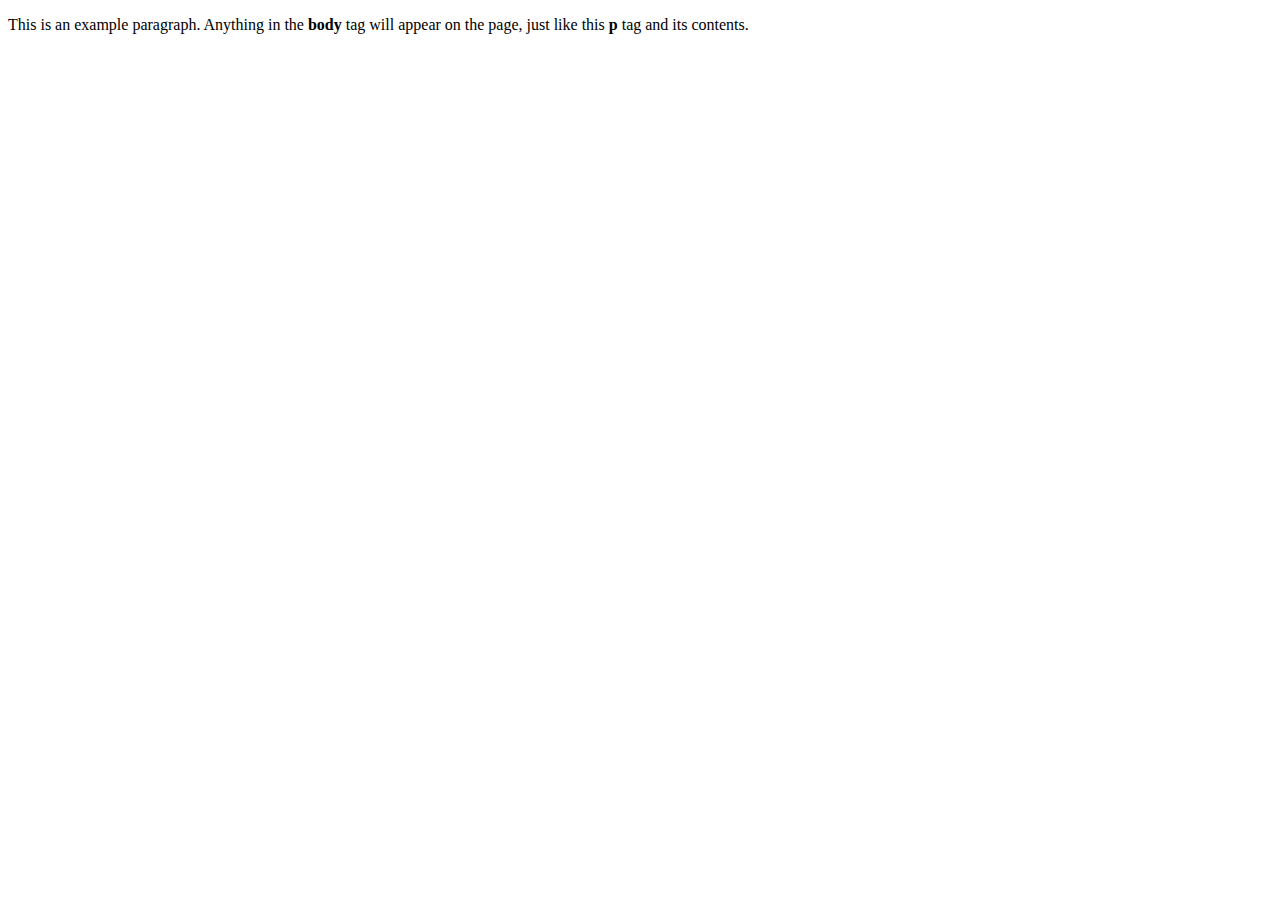
<file: index.html>
<!doctype html>
<html>
  <head>
    <title>This is the title of the webpage!</title>
  </head>
  <body>
    <p>This is an example paragraph. Anything in the <strong>body</strong> tag will appear on the page, just like this <strong>p</strong> tag and its contents.</p>
  </body>
</html>
</file>
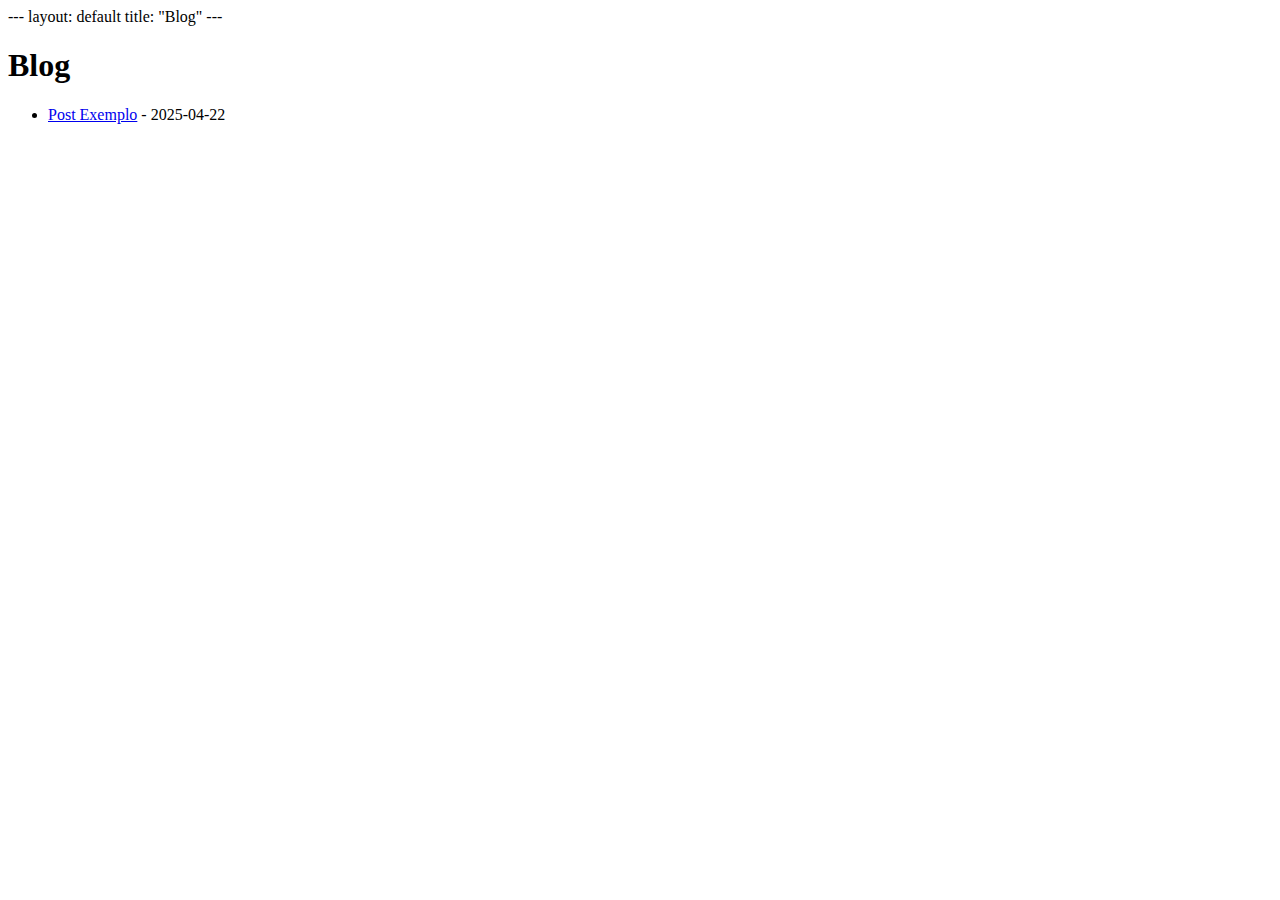
<file: blog/index.html>
---
layout: default
title: "Blog"
---

<!-- blog/index.html -->
<!doctype html>
<html lang="pt-BR">
    <head>
        <meta charset="UTF-8" />
        <title>Blog</title>
        <!-- Inclua aqui o script de rastreamento ativado -->
    </head>
    <body>
        <nav><!-- mesmo nav --></nav>
        <h1>Blog</h1>
        <ul>
            <li><a href="post1.html">Post Exemplo</a> - 2025-04-22</li>
            <!-- Liste os posts aqui -->
        </ul>
    </body>
</html>
</file>
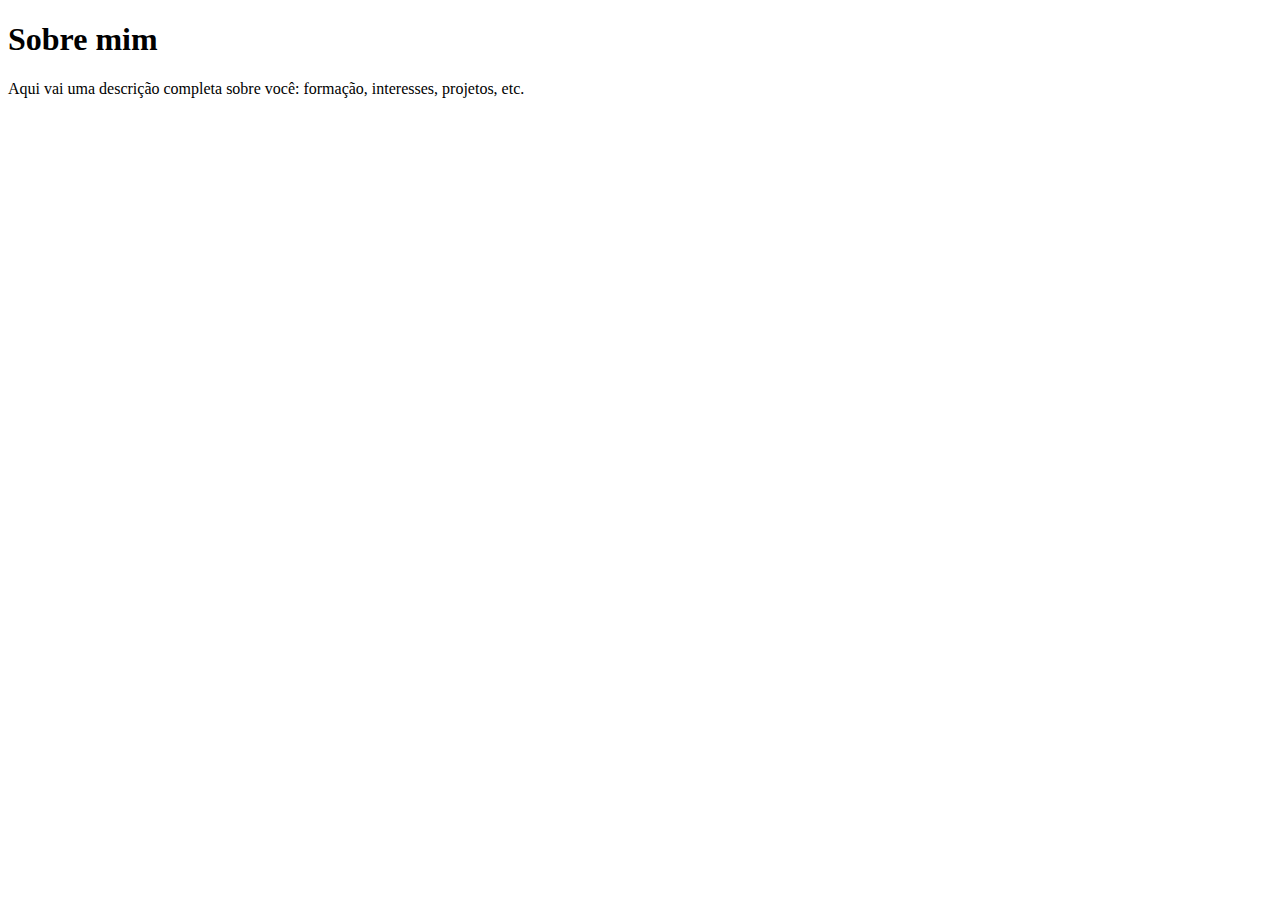
<file: about.html>
<!-- about.html -->
<!DOCTYPE html>
<html lang="pt-BR">
<head>
  <meta charset="UTF-8">
  <title>Sobre mim</title>
  <!-- Inclua aqui o script de rastreamento ativado -->
</head>
<body>
  <nav><!-- mesmo nav de index --></nav>
  <h1>Sobre mim</h1>
  <p>Aqui vai uma descrição completa sobre você: formação, interesses, projetos, etc.</p>
</body>
</html>
</file>
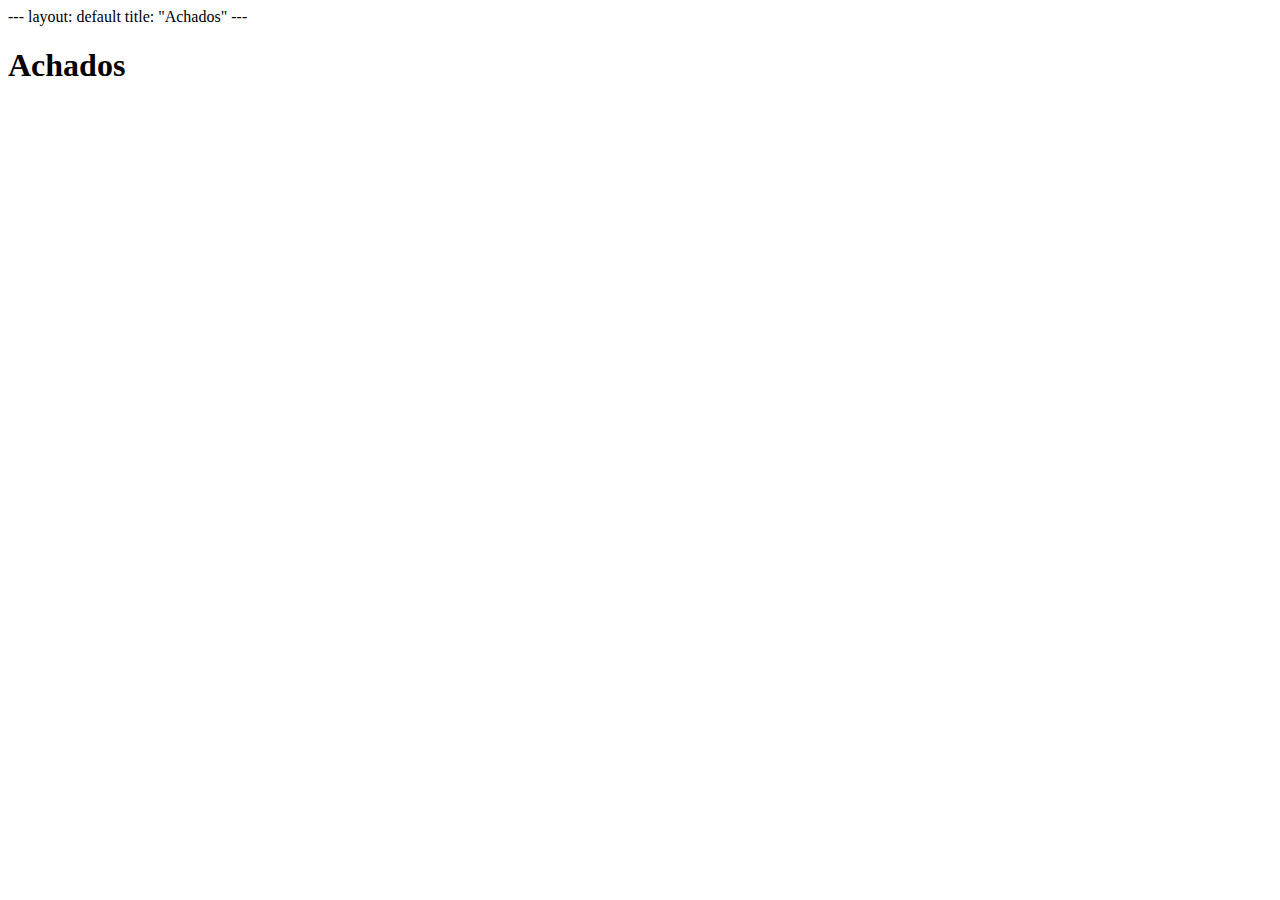
<file: achados.html>
---
layout: default
title: "Achados"
---

<!-- achados.html -->
<!doctype html>
<html lang="pt-BR">
    <head>
        <meta charset="UTF-8" />
        <title>Achados</title>
        <!-- Inclua aqui o script de rastreamento ativado -->
    </head>
    <body>
        <nav><!-- mesmo nav --></nav>
        <h1>Achados</h1>
        <!-- Insira imagens ou links para conteúdos interessantes -->
    </body>
</html>
</file>
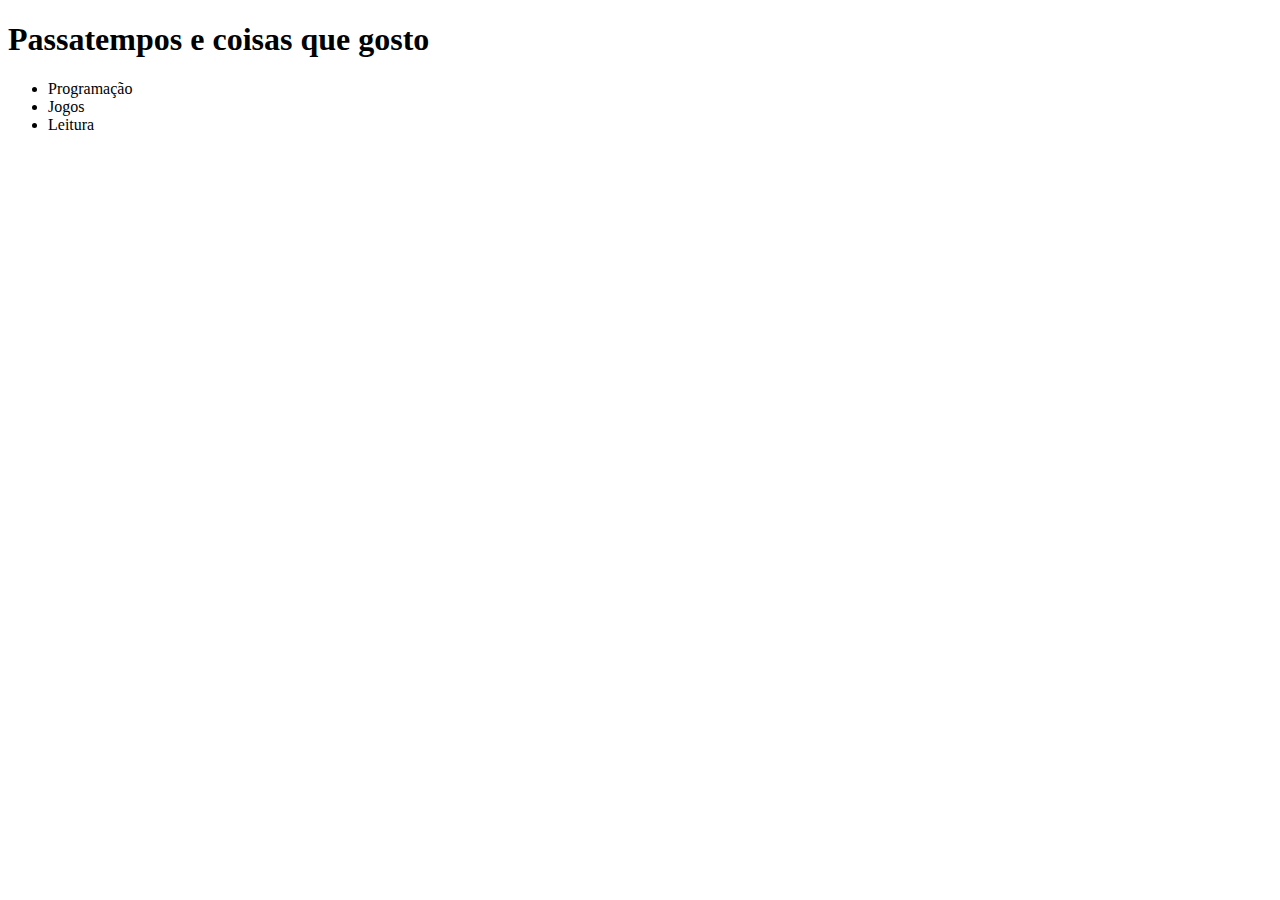
<file: hobbies.html>
<!-- hobbies.html -->
<!DOCTYPE html>
<html lang="pt-BR">
<head>
  <meta charset="UTF-8">
  <title>Passatempos</title>
  <!-- Inclua aqui o script de rastreamento ativado -->
</head>
<body>
  <nav><!-- mesmo nav --></nav>
  <h1>Passatempos e coisas que gosto</h1>
  <ul>
    <li>Programação</li>
    <li>Jogos</li>
    <li>Leitura</li>
    <!-- Adicione mais itens -->
  </ul>
</body>
</html>
</file>
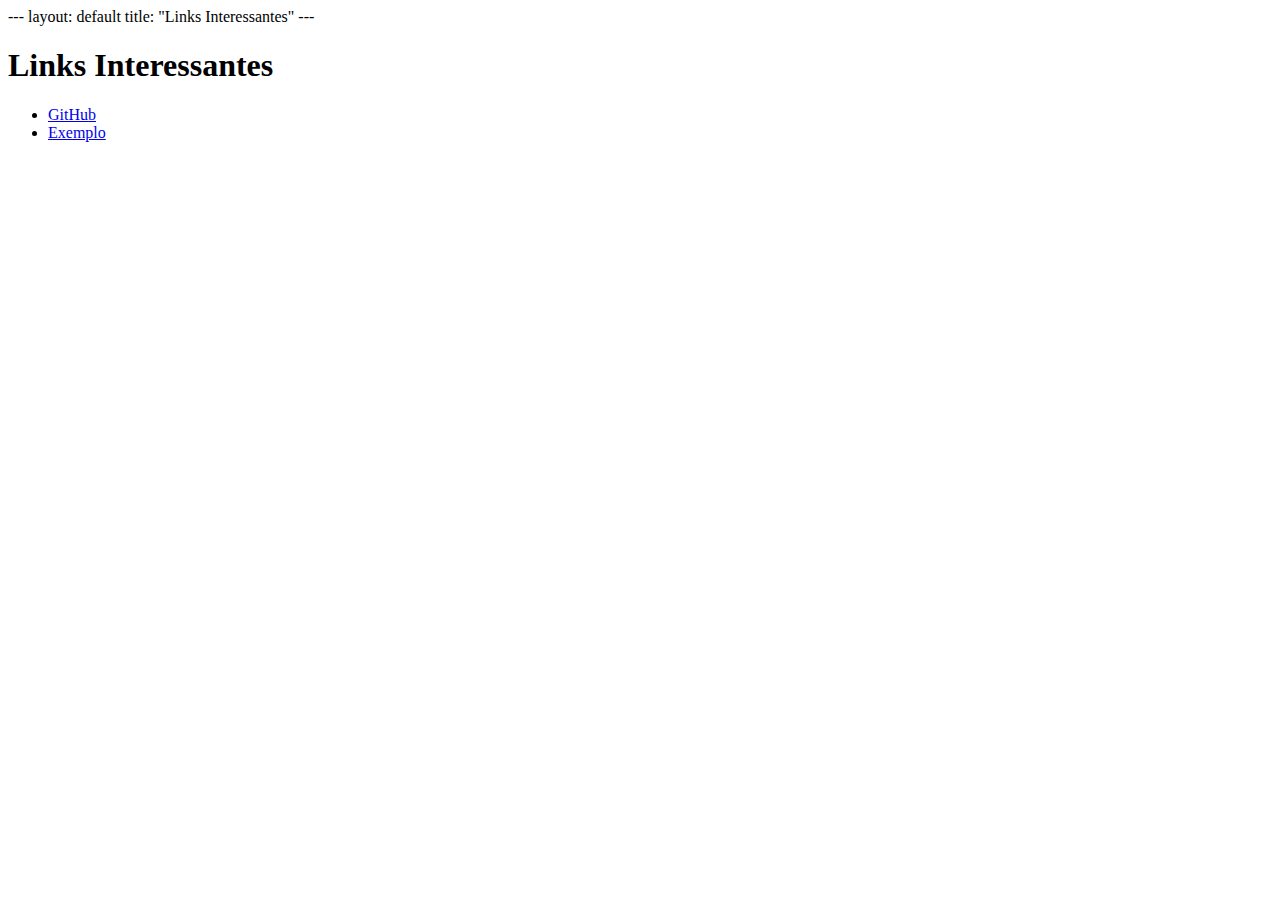
<file: links.html>
---
layout: default
title: "Links Interessantes"
---

<!-- links.html -->
<!doctype html>
<html lang="pt-BR">
    <head>
        <meta charset="UTF-8" />
        <title>Links Interessantes</title>
        <!-- Inclua aqui o script de rastreamento ativado -->
    </head>
    <body>
        <nav><!-- mesmo nav --></nav>
        <h1>Links Interessantes</h1>
        <ul>
            <li><a href="https://github.com">GitHub</a></li>
            <li><a href="https://www.example.com">Exemplo</a></li>
            <!-- Adicione seus links favoritos -->
        </ul>
    </body>
</html>
</file>
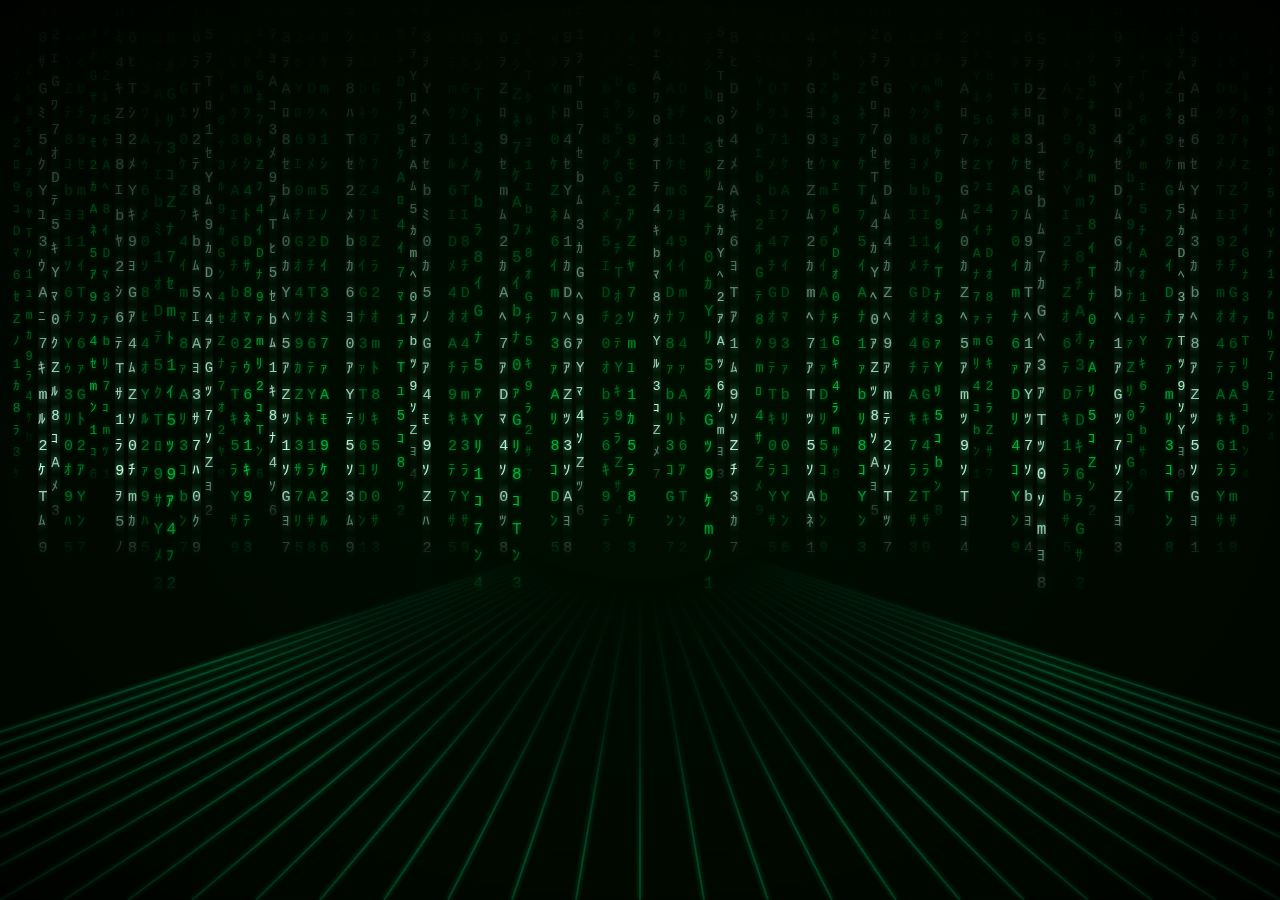
<file: _layouts/webart.html>
<!-- achou meu site: https://ncbor.github.io/pages/ -->
<!doctype html>
<html lang="pt-BR">
<head>
    <meta charset="UTF-8">
    <meta name="viewport" content="width=device-width, initial-scale=1">
    <title>ncbor</title>
    <style>
        *, *::before, *::after { box-sizing: border-box; margin: 0; padding: 0; }

        body {
            background: #010d01;
            width: 100vw;
            height: 100vh;
            overflow: hidden;
            font-family: 'Courier New', monospace;
        }

        body::after {
            content: '';
            position: fixed;
            inset: 0;
            background: repeating-linear-gradient(
                to bottom, transparent 0, transparent 3px,
                rgba(0,0,0,0.07) 3px, rgba(0,0,0,0.07) 4px
            );
            pointer-events: none;
            z-index: 100;
        }

        body::before {
            content: '';
            position: fixed;
            inset: 0;
            background: radial-gradient(ellipse at center,
                transparent 20%, rgba(0,0,0,0.4) 72%, rgba(0,0,0,0.8) 100%
            );
            pointer-events: none;
            z-index: 5;
        }

        .rain {
            position: fixed;
            inset: 0;
            overflow: hidden;
            z-index: 999;
        }

        .col {
            position: absolute;
            top: 0;
            color: #00bb44;
            font-size: 15px;
            line-height: 1.7;
            white-space: pre;
            animation: fall linear infinite;
            -webkit-mask-image: linear-gradient(to bottom,
                transparent 0%, rgba(255,255,255,0.07) 12%,
                rgba(255,255,255,0.32) 42%, rgba(255,255,255,0.78) 68%,
                white 85%, transparent 100%
            );
            mask-image: linear-gradient(to bottom,
                transparent 0%, rgba(255,255,255,0.07) 12%,
                rgba(255,255,255,0.32) 42%, rgba(255,255,255,0.78) 68%,
                white 85%, transparent 100%
            );
            text-shadow: 0 0 5px #00aa33;
        }

        .col.hi {
            color: #bbffdd;
            text-shadow: 0 0 8px #bbffdd, 0 0 18px #00ff66;
        }

        @keyframes fall {
            from { transform: translateY(-100%); }
            to   { transform: translateY(100vh); }
        }

        .grid {
            position: fixed;
            bottom: 0;
            left: 0;
            width: 100%;
            height: 42vh;
            z-index: 2;
        }
    </style>
</head>
<body>

<div class="rain">
    <span class="col"    style="left:1%;   animation-duration:2.6s; animation-delay:0s;    font-size:13px; opacity:.6">ｦ<br>ｱ<br>7<br>ｿ<br>4<br>ﾒ<br>2<br>ﾛ<br>9<br>ｺ<br>D<br>ﾏ<br>6<br>ｾ<br>Z<br>ﾉ<br>1<br>ｶ<br>8<br>ﾗ<br>3<br>ｹ</span>
    <span class="col hi" style="left:3%;   animation-duration:3.8s; animation-delay:-1.4s">ﾊ<br>0<br>ｻ<br>G<br>ﾐ<br>5<br>ｸ<br>Y<br>ﾕ<br>3<br>ｳ<br>A<br>ﾆ<br>7<br>ｷ<br>m<br>ﾙ<br>2<br>ｹ<br>T<br>ﾑ<br>9</span>
    <span class="col"    style="left:5%;   animation-duration:2.2s; animation-delay:-2.0s; opacity:.65">ﾋ<br>4<br>ｼ<br>Z<br>ﾃ<br>8<br>ｺ<br>b<br>ﾖ<br>1<br>ｿ<br>6<br>ﾁ<br>Y<br>ｩ<br>3<br>ﾘ<br>0<br>ｵ<br>9<br>ﾊ<br>5</span>
    <span class="col"    style="left:7%;   animation-duration:4.2s; animation-delay:-0.8s; font-size:13px">ｧ<br>3<br>ﾄ<br>G<br>ｻ<br>7<br>ﾓ<br>2<br>ｶ<br>A<br>ﾈ<br>5<br>ｱ<br>9<br>ﾌ<br>4<br>ｾ<br>m<br>ﾝ<br>1<br>ｺ<br>6</span>
    <span class="col hi" style="left:9%;   animation-duration:3.1s; animation-delay:-3.2s">D<br>ﾐ<br>4<br>ｷ<br>Z<br>ﾖ<br>8<br>ｴ<br>b<br>ﾔ<br>2<br>ｼ<br>6<br>ﾃ<br>T<br>ｻ<br>1<br>ﾗ<br>9<br>ｦ<br>5<br>ﾉ</span>
    <span class="col"    style="left:11%;  animation-duration:2.5s; animation-delay:-1.0s; opacity:.6">ﾑ<br>7<br>ｸ<br>3<br>ﾜ<br>A<br>ｩ<br>6<br>ﾒ<br>0<br>ｿ<br>8<br>ﾋ<br>4<br>ｵ<br>Y<br>ﾙ<br>2<br>ｧ<br>9<br>ﾊ<br>5</span>
    <span class="col"    style="left:13%;  animation-duration:3.5s; animation-delay:-2.4s; font-size:16px">ﾁ<br>8<br>ｶ<br>G<br>ﾘ<br>3<br>ｺ<br>Z<br>ﾅ<br>7<br>ｾ<br>m<br>ﾄ<br>1<br>ｲ<br>5<br>ﾂ<br>9<br>ｱ<br>4<br>ﾌ<br>2</span>
    <span class="col hi" style="left:15%;  animation-duration:2.9s; animation-delay:-0.5s">ｦ<br>6<br>ﾗ<br>T<br>ｿ<br>2<br>ﾃ<br>8<br>ｷ<br>b<br>ﾑ<br>5<br>ｴ<br>A<br>ﾖ<br>3<br>ｻ<br>7<br>ﾊ<br>0<br>ｸ<br>9</span>
    <span class="col"    style="left:17%;  animation-duration:4.4s; animation-delay:-3.5s; opacity:.55; font-size:13px">ﾋ<br>1<br>ｱ<br>Y<br>ﾒ<br>6<br>ｩ<br>3<br>ﾙ<br>9<br>ｶ<br>G<br>ﾝ<br>4<br>ｾ<br>Z<br>ﾅ<br>7<br>ｵ<br>2<br>ﾔ<br>8</span>
    <span class="col"    style="left:19%;  animation-duration:2.3s; animation-delay:-1.8s">ﾂ<br>5<br>ｸ<br>m<br>ﾌ<br>0<br>ｼ<br>4<br>ﾄ<br>D<br>ｻ<br>8<br>ﾏ<br>2<br>ｳ<br>6<br>ﾈ<br>1<br>ｷ<br>9<br>ﾃ<br>3</span>
    <span class="col hi" style="left:21%;  animation-duration:3.7s; animation-delay:-0.2s; font-size:14px">ｦ<br>7<br>ﾖ<br>A<br>ｺ<br>3<br>ﾒ<br>9<br>ｱ<br>T<br>ﾋ<br>5<br>ｾ<br>b<br>ﾑ<br>1<br>ｷ<br>8<br>ﾅ<br>4<br>ｿ<br>6</span>
    <span class="col"    style="left:23%;  animation-duration:2.7s; animation-delay:-2.9s; opacity:.7">ﾗ<br>2<br>ｩ<br>Y<br>ﾛ<br>6<br>ｴ<br>0<br>ﾁ<br>G<br>ｵ<br>4<br>ﾂ<br>9<br>ｶ<br>Z<br>ﾄ<br>3<br>ｻ<br>7<br>ﾘ<br>5</span>
    <span class="col"    style="left:25%;  animation-duration:4.0s; animation-delay:-1.3s">ﾈ<br>8<br>ｸ<br>m<br>ﾍ<br>1<br>ｼ<br>5<br>ﾉ<br>D<br>ｲ<br>3<br>ﾐ<br>7<br>ｧ<br>A<br>ﾓ<br>9<br>ｹ<br>2<br>ﾙ<br>6</span>
    <span class="col hi" style="left:27%;  animation-duration:3.2s; animation-delay:-0.7s; font-size:15px">4<br>ﾝ<br>ｦ<br>8<br>ﾊ<br>T<br>ｾ<br>2<br>ﾒ<br>b<br>ｶ<br>6<br>ﾖ<br>0<br>ｱ<br>Y<br>ﾃ<br>5<br>ｿ<br>3<br>ﾑ<br>9</span>
    <span class="col"    style="left:29%;  animation-duration:2.4s; animation-delay:-2.2s; opacity:.6">ｩ<br>1<br>ﾁ<br>G<br>ｸ<br>7<br>ﾌ<br>4<br>ｴ<br>Z<br>ﾗ<br>2<br>ｵ<br>m<br>ﾄ<br>8<br>ｷ<br>5<br>ﾘ<br>0<br>ｻ<br>3</span>
    <span class="col"    style="left:31%;  animation-duration:3.9s; animation-delay:-1.1s; font-size:14px">ﾋ<br>6<br>ｼ<br>D<br>ﾅ<br>9<br>ｹ<br>A<br>ﾛ<br>4<br>ｲ<br>7<br>ﾏ<br>1<br>ｧ<br>T<br>ﾕ<br>5<br>ｺ<br>8<br>ﾂ<br>2</span>
    <span class="col hi" style="left:33%;  animation-duration:2.8s; animation-delay:-3.8s">ﾈ<br>3<br>ｦ<br>Y<br>ﾍ<br>7<br>ｾ<br>b<br>ﾐ<br>0<br>ｶ<br>5<br>ﾉ<br>G<br>ｱ<br>4<br>ﾓ<br>9<br>ｿ<br>Z<br>ﾊ<br>2</span>
    <span class="col"    style="left:35%;  animation-duration:4.3s; animation-delay:-0.6s; opacity:.65">ｩ<br>8<br>ﾖ<br>m<br>ｸ<br>1<br>ﾙ<br>6<br>ｴ<br>D<br>ﾒ<br>4<br>ｵ<br>A<br>ﾁ<br>9<br>ｷ<br>2<br>ﾃ<br>7<br>ｻ<br>5</span>
    <span class="col"    style="left:37%;  animation-duration:2.6s; animation-delay:-1.9s; font-size:16px">ﾌ<br>0<br>ｼ<br>T<br>ﾄ<br>3<br>ｹ<br>b<br>ﾗ<br>8<br>ｲ<br>G<br>ﾅ<br>5<br>ｧ<br>Y<br>ﾘ<br>1<br>ｺ<br>7<br>ﾝ<br>4</span>
    <span class="col hi" style="left:39%;  animation-duration:3.4s; animation-delay:-2.6s">ﾋ<br>6<br>ｦ<br>Z<br>ﾛ<br>9<br>ｾ<br>m<br>ﾑ<br>2<br>ｶ<br>A<br>ﾍ<br>7<br>ｱ<br>D<br>ﾏ<br>4<br>ｿ<br>0<br>ﾂ<br>8</span>
    <span class="col"    style="left:41%;  animation-duration:2.1s; animation-delay:-0.9s; opacity:.7; font-size:13px">ｩ<br>3<br>ﾐ<br>T<br>ｸ<br>6<br>ﾖ<br>1<br>ｴ<br>b<br>ﾒ<br>8<br>ｵ<br>G<br>ﾁ<br>5<br>ｷ<br>9<br>ﾗ<br>2<br>ｻ<br>7</span>
    <span class="col"    style="left:43%;  animation-duration:3.6s; animation-delay:-3.0s">ﾉ<br>4<br>ｼ<br>Y<br>ﾄ<br>0<br>ｹ<br>Z<br>ﾈ<br>6<br>ｲ<br>m<br>ﾌ<br>3<br>ｧ<br>A<br>ﾘ<br>8<br>ｺ<br>D<br>ﾝ<br>5</span>
    <span class="col hi" style="left:45%;  animation-duration:2.9s; animation-delay:-1.4s; font-size:14px">ﾋ<br>1<br>ｦ<br>T<br>ﾛ<br>7<br>ｾ<br>b<br>ﾑ<br>3<br>ｶ<br>G<br>ﾍ<br>9<br>ｱ<br>Y<br>ﾏ<br>4<br>ｿ<br>Z<br>ﾂ<br>6</span>
    <span class="col"    style="left:47%;  animation-duration:4.1s; animation-delay:-2.3s; opacity:.6">ﾐ<br>2<br>ｩ<br>m<br>ﾖ<br>8<br>ｸ<br>A<br>ﾒ<br>5<br>ｴ<br>D<br>ﾁ<br>0<br>ｵ<br>b<br>ﾗ<br>6<br>ｷ<br>9<br>ﾃ<br>3</span>
    <span class="col"    style="left:49%;  animation-duration:2.7s; animation-delay:-0.4s">ｻ<br>4<br>ﾆ<br>G<br>ｼ<br>9<br>ﾓ<br>2<br>ｱ<br>Z<br>ﾔ<br>7<br>ｿ<br>m<br>ﾕ<br>1<br>ｶ<br>5<br>ﾗ<br>8<br>ｹ<br>3</span>
    <span class="col hi" style="left:51%;  animation-duration:3.3s; animation-delay:-1.7s; font-size:13px">ﾛ<br>6<br>ｴ<br>A<br>ﾜ<br>0<br>ｵ<br>T<br>ﾃ<br>4<br>ｷ<br>b<br>ﾏ<br>8<br>ｸ<br>Y<br>ﾙ<br>3<br>ｺ<br>Z<br>ﾒ<br>7</span>
    <span class="col"    style="left:53%;  animation-duration:2.4s; animation-delay:-3.6s; opacity:.55">ﾊ<br>5<br>ｩ<br>D<br>ﾁ<br>1<br>ｾ<br>G<br>ﾖ<br>9<br>ｲ<br>m<br>ﾌ<br>4<br>ｧ<br>A<br>ﾄ<br>6<br>ｱ<br>T<br>ﾝ<br>2</span>
    <span class="col"    style="left:55%;  animation-duration:4.5s; animation-delay:-0.8s; font-size:16px">ﾈ<br>7<br>ｼ<br>b<br>ﾍ<br>3<br>ｻ<br>Z<br>ﾅ<br>0<br>ｶ<br>Y<br>ﾘ<br>5<br>ｵ<br>G<br>ﾂ<br>9<br>ｹ<br>m<br>ﾉ<br>1</span>
    <span class="col hi" style="left:57%;  animation-duration:2.8s; animation-delay:-2.1s">ｦ<br>8<br>ﾋ<br>D<br>ｼ<br>4<br>ﾒ<br>A<br>ｷ<br>6<br>ﾖ<br>T<br>ｱ<br>1<br>ﾑ<br>9<br>ｿ<br>Z<br>ﾁ<br>3<br>ｶ<br>7</span>
    <span class="col"    style="left:59%;  animation-duration:3.5s; animation-delay:-1.5s; opacity:.7; font-size:14px">ﾗ<br>0<br>ｩ<br>Y<br>ﾄ<br>6<br>ｴ<br>b<br>ﾐ<br>2<br>ｵ<br>G<br>ﾃ<br>8<br>ｸ<br>m<br>ﾛ<br>4<br>ｻ<br>Z<br>ﾒ<br>9</span>
    <span class="col"    style="left:61%;  animation-duration:2.2s; animation-delay:-4.0s; opacity:.6">ﾅ<br>5<br>ｼ<br>T<br>ﾕ<br>1<br>ｹ<br>A<br>ﾌ<br>7<br>ｲ<br>D<br>ﾏ<br>3<br>ｧ<br>b<br>ﾘ<br>0<br>ｺ<br>Y<br>ﾝ<br>6</span>
    <span class="col hi" style="left:63%;  animation-duration:3.9s; animation-delay:-0.3s">ﾊ<br>4<br>ｦ<br>G<br>ﾖ<br>9<br>ｾ<br>Z<br>ﾑ<br>2<br>ｶ<br>m<br>ﾍ<br>7<br>ｱ<br>T<br>ﾂ<br>5<br>ｿ<br>A<br>ﾈ<br>1</span>
    <span class="col"    style="left:65%;  animation-duration:2.6s; animation-delay:-2.7s; font-size:13px">ｩ<br>8<br>ﾋ<br>b<br>ｸ<br>3<br>ﾖ<br>Y<br>ｴ<br>6<br>ﾒ<br>D<br>ｵ<br>0<br>ﾁ<br>G<br>ｷ<br>4<br>ﾗ<br>m<br>ｻ<br>9</span>
    <span class="col"    style="left:67%;  animation-duration:4.2s; animation-delay:-1.2s">ﾄ<br>2<br>ｼ<br>Z<br>ﾈ<br>7<br>ｹ<br>T<br>ﾌ<br>5<br>ｲ<br>A<br>ﾅ<br>1<br>ｧ<br>b<br>ﾘ<br>8<br>ｺ<br>Y<br>ﾝ<br>3</span>
    <span class="col hi" style="left:69%;  animation-duration:2.9s; animation-delay:-3.4s; font-size:15px">ﾊ<br>6<br>ｦ<br>G<br>ﾛ<br>0<br>ｾ<br>D<br>ﾑ<br>4<br>ｶ<br>Z<br>ﾍ<br>9<br>ｱ<br>m<br>ﾃ<br>2<br>ｿ<br>T<br>ﾂ<br>7</span>
    <span class="col"    style="left:71%;  animation-duration:3.3s; animation-delay:-0.7s; opacity:.65">ｩ<br>5<br>ﾐ<br>Y<br>ｸ<br>8<br>ﾖ<br>b<br>ｴ<br>1<br>ﾒ<br>G<br>ｵ<br>4<br>ﾁ<br>A<br>ｷ<br>7<br>ﾗ<br>Z<br>ｻ<br>3</span>
    <span class="col"    style="left:73%;  animation-duration:2.5s; animation-delay:-2.0s; font-size:14px">ﾄ<br>0<br>ｼ<br>m<br>ﾈ<br>6<br>ｹ<br>D<br>ﾌ<br>9<br>ｲ<br>T<br>ﾅ<br>3<br>ｧ<br>Y<br>ﾘ<br>5<br>ｺ<br>b<br>ﾝ<br>8</span>
    <span class="col hi" style="left:75%;  animation-duration:4.4s; animation-delay:-1.6s">ﾊ<br>2<br>ｦ<br>A<br>ﾛ<br>7<br>ｾ<br>G<br>ﾑ<br>0<br>ｶ<br>Z<br>ﾍ<br>5<br>ｱ<br>m<br>ﾂ<br>9<br>ｿ<br>T<br>ﾖ<br>4</span>
    <span class="col"    style="left:77%;  animation-duration:2.3s; animation-delay:-3.9s; opacity:.7; font-size:13px">ｩ<br>1<br>ﾋ<br>b<br>ｸ<br>6<br>ﾒ<br>Y<br>ｴ<br>4<br>ﾁ<br>D<br>ｵ<br>8<br>ﾃ<br>G<br>ｷ<br>2<br>ﾗ<br>Z<br>ｻ<br>7</span>
    <span class="col"    style="left:79%;  animation-duration:3.7s; animation-delay:-0.5s">ﾄ<br>3<br>ｼ<br>T<br>ﾈ<br>8<br>ｹ<br>A<br>ﾌ<br>0<br>ｲ<br>m<br>ﾅ<br>6<br>ｧ<br>D<br>ﾘ<br>4<br>ｺ<br>Y<br>ﾝ<br>9</span>
    <span class="col hi" style="left:81%;  animation-duration:2.7s; animation-delay:-2.4s; font-size:16px">ﾊ<br>5<br>ｦ<br>Z<br>ﾛ<br>1<br>ｾ<br>b<br>ﾑ<br>7<br>ｶ<br>G<br>ﾍ<br>3<br>ｱ<br>T<br>ﾂ<br>0<br>ｿ<br>m<br>ﾖ<br>8</span>
    <span class="col"    style="left:83%;  animation-duration:4.1s; animation-delay:-1.0s; opacity:.6">ｩ<br>4<br>ﾐ<br>A<br>ｸ<br>9<br>ﾒ<br>Y<br>ｴ<br>2<br>ﾁ<br>Z<br>ｵ<br>6<br>ﾃ<br>D<br>ｷ<br>1<br>ﾗ<br>b<br>ｻ<br>5</span>
    <span class="col"    style="left:85%;  animation-duration:2.4s; animation-delay:-3.2s; font-size:14px">ﾄ<br>7<br>ｼ<br>G<br>ﾈ<br>3<br>ｹ<br>m<br>ﾌ<br>8<br>ｲ<br>T<br>ﾅ<br>0<br>ｧ<br>A<br>ﾘ<br>5<br>ｺ<br>Z<br>ﾝ<br>2</span>
    <span class="col hi" style="left:87%;  animation-duration:3.5s; animation-delay:-0.9s">ﾊ<br>9<br>ｦ<br>Y<br>ﾛ<br>4<br>ｾ<br>D<br>ﾑ<br>6<br>ｶ<br>b<br>ﾍ<br>1<br>ｱ<br>G<br>ﾂ<br>7<br>ｿ<br>Z<br>ﾖ<br>3</span>
    <span class="col"    style="left:89%;  animation-duration:2.8s; animation-delay:-2.6s; opacity:.65; font-size:13px">ｩ<br>2<br>ﾋ<br>T<br>ｸ<br>8<br>ﾒ<br>m<br>ｴ<br>5<br>ﾁ<br>A<br>ｵ<br>1<br>ﾃ<br>Y<br>ｷ<br>6<br>ﾗ<br>b<br>ｻ<br>0</span>
    <span class="col"    style="left:91%;  animation-duration:4.0s; animation-delay:-1.8s">ﾄ<br>4<br>ｼ<br>Z<br>ﾈ<br>9<br>ｹ<br>G<br>ﾌ<br>2<br>ｲ<br>D<br>ﾅ<br>7<br>ｧ<br>m<br>ﾘ<br>3<br>ｺ<br>T<br>ﾝ<br>8</span>
    <span class="col hi" style="left:93%;  animation-duration:2.6s; animation-delay:-4.1s; font-size:15px">ﾊ<br>0<br>ｦ<br>A<br>ﾛ<br>6<br>ｾ<br>Y<br>ﾑ<br>3<br>ｶ<br>b<br>ﾍ<br>8<br>ｱ<br>Z<br>ﾂ<br>5<br>ｿ<br>G<br>ﾖ<br>1</span>
    <span class="col"    style="left:95%;  animation-duration:3.8s; animation-delay:-0.3s; opacity:.6">ｩ<br>7<br>ﾐ<br>D<br>ｸ<br>2<br>ﾒ<br>T<br>ｴ<br>9<br>ﾁ<br>m<br>ｵ<br>4<br>ﾃ<br>A<br>ｷ<br>6<br>ﾗ<br>Y<br>ｻ<br>1</span>
    <span class="col"    style="left:97%;  animation-duration:2.3s; animation-delay:-2.9s; font-size:13px; opacity:.55">ﾄ<br>5<br>ｼ<br>b<br>ﾈ<br>0<br>ｹ<br>Z<br>ﾌ<br>7<br>ｲ<br>G<br>ﾅ<br>3<br>ｧ<br>T<br>ﾘ<br>9<br>ｺ<br>D<br>ﾝ<br>4</span>
    <span class="col"    style="left:2%;   animation-duration:3.1s; animation-delay:-1.7s; opacity:.5; font-size:12px">ｻ<br>8<br>ﾆ<br>Z<br>ｼ<br>3<br>ﾓ<br>A<br>ｱ<br>6<br>ﾔ<br>T<br>ｿ<br>1<br>ﾕ<br>m<br>ｶ<br>9<br>ﾗ<br>4<br>ｹ<br>b</span>
    <span class="col hi" style="left:4%;   animation-duration:2.5s; animation-delay:-0.6s; font-size:14px">ﾛ<br>2<br>ｴ<br>G<br>ﾜ<br>7<br>ｵ<br>D<br>ﾃ<br>5<br>ｷ<br>Y<br>ﾏ<br>0<br>ｸ<br>Z<br>ﾙ<br>8<br>ｺ<br>A<br>ﾒ<br>3</span>
    <span class="col"    style="left:6%;   animation-duration:4.3s; animation-delay:-3.1s; opacity:.6">ﾊ<br>4<br>ｩ<br>b<br>ﾁ<br>9<br>ｾ<br>m<br>ﾖ<br>1<br>ｲ<br>T<br>ﾌ<br>6<br>ｧ<br>G<br>ﾄ<br>2<br>ｱ<br>Y<br>ﾝ<br>7</span>
    <span class="col"    style="left:8%;   animation-duration:2.8s; animation-delay:-1.3s; font-size:13px; opacity:.7">ﾅ<br>0<br>ｼ<br>Z<br>ﾈ<br>5<br>ｹ<br>A<br>ﾍ<br>8<br>ｲ<br>D<br>ﾏ<br>3<br>ｧ<br>b<br>ﾘ<br>7<br>ｺ<br>m<br>ﾂ<br>1</span>
    <span class="col hi" style="left:10%;  animation-duration:3.6s; animation-delay:-2.5s">ｦ<br>6<br>ﾋ<br>T<br>ｼ<br>2<br>ﾒ<br>Y<br>ｷ<br>9<br>ﾖ<br>G<br>ｱ<br>4<br>ﾑ<br>Z<br>ｿ<br>0<br>ﾁ<br>m<br>ｶ<br>8</span>
    <span class="col"    style="left:12%;  animation-duration:2.1s; animation-delay:-0.4s; opacity:.55; font-size:16px">ﾗ<br>3<br>ｩ<br>A<br>ﾄ<br>7<br>ｴ<br>b<br>ﾐ<br>1<br>ｵ<br>D<br>ﾃ<br>5<br>ｸ<br>T<br>ﾛ<br>9<br>ｻ<br>Y<br>ﾒ<br>2</span>
    <span class="col"    style="left:14%;  animation-duration:4.0s; animation-delay:-3.7s; opacity:.65">ﾅ<br>6<br>ｼ<br>G<br>ﾕ<br>0<br>ｹ<br>Z<br>ﾌ<br>4<br>ｲ<br>m<br>ﾏ<br>8<br>ｧ<br>A<br>ﾘ<br>3<br>ｺ<br>b<br>ﾝ<br>7</span>
    <span class="col hi" style="left:16%;  animation-duration:3.2s; animation-delay:-1.0s; font-size:14px">ﾊ<br>5<br>ｦ<br>T<br>ﾛ<br>1<br>ｾ<br>Y<br>ﾑ<br>9<br>ｶ<br>D<br>ﾍ<br>4<br>ｱ<br>G<br>ﾂ<br>7<br>ｿ<br>Z<br>ﾖ<br>2</span>
    <span class="col"    style="left:18%;  animation-duration:2.4s; animation-delay:-2.8s; opacity:.6">ｩ<br>8<br>ﾋ<br>m<br>ｸ<br>3<br>ﾒ<br>A<br>ｴ<br>6<br>ﾁ<br>b<br>ｵ<br>0<br>ﾃ<br>T<br>ｷ<br>5<br>ﾗ<br>Y<br>ｻ<br>9</span>
    <span class="col"    style="left:20%;  animation-duration:3.9s; animation-delay:-0.2s; font-size:13px">ﾄ<br>1<br>ｼ<br>G<br>ﾈ<br>7<br>ｹ<br>Z<br>ﾌ<br>4<br>ｲ<br>D<br>ﾅ<br>9<br>ｧ<br>m<br>ﾘ<br>2<br>ｺ<br>T<br>ﾝ<br>6</span>
    <span class="col hi" style="left:22%;  animation-duration:2.7s; animation-delay:-4.2s">ﾊ<br>3<br>ｦ<br>A<br>ﾛ<br>8<br>ｾ<br>b<br>ﾑ<br>0<br>ｶ<br>Y<br>ﾍ<br>5<br>ｱ<br>Z<br>ﾂ<br>1<br>ｿ<br>G<br>ﾖ<br>7</span>
    <span class="col"    style="left:24%;  animation-duration:4.4s; animation-delay:-1.6s; opacity:.7; font-size:15px">ｩ<br>4<br>ﾐ<br>D<br>ｸ<br>9<br>ﾒ<br>m<br>ｴ<br>2<br>ﾁ<br>T<br>ｵ<br>6<br>ﾃ<br>Y<br>ｷ<br>1<br>ﾗ<br>A<br>ｻ<br>8</span>
    <span class="col"    style="left:28%;  animation-duration:2.2s; animation-delay:-0.8s; opacity:.55">ﾄ<br>5<br>ｼ<br>b<br>ﾈ<br>0<br>ｹ<br>Z<br>ﾌ<br>8<br>ｲ<br>G<br>ﾅ<br>3<br>ｧ<br>T<br>ﾘ<br>6<br>ｺ<br>D<br>ﾝ<br>1</span>
    <span class="col hi" style="left:32%;  animation-duration:3.5s; animation-delay:-3.3s; font-size:13px">ﾊ<br>7<br>ｦ<br>Y<br>ﾛ<br>2<br>ｾ<br>A<br>ﾑ<br>5<br>ｶ<br>m<br>ﾍ<br>0<br>ｱ<br>b<br>ﾂ<br>9<br>ｿ<br>Z<br>ﾖ<br>4</span>
    <span class="col"    style="left:36%;  animation-duration:2.9s; animation-delay:-1.1s; opacity:.65">ｩ<br>6<br>ﾋ<br>G<br>ｸ<br>1<br>ﾒ<br>T<br>ｴ<br>8<br>ﾁ<br>D<br>ｵ<br>4<br>ﾃ<br>m<br>ｷ<br>3<br>ﾗ<br>Y<br>ｻ<br>9</span>
    <span class="col"    style="left:40%;  animation-duration:4.1s; animation-delay:-2.4s; font-size:16px">ﾄ<br>2<br>ｼ<br>Z<br>ﾈ<br>7<br>ｹ<br>A<br>ﾌ<br>5<br>ｲ<br>b<br>ﾅ<br>0<br>ｧ<br>G<br>ﾘ<br>8<br>ｺ<br>T<br>ﾝ<br>3</span>
    <span class="col hi" style="left:44%;  animation-duration:2.6s; animation-delay:-0.5s">ﾊ<br>9<br>ｦ<br>m<br>ﾛ<br>4<br>ｾ<br>Y<br>ﾑ<br>1<br>ｶ<br>D<br>ﾍ<br>6<br>ｱ<br>Z<br>ﾂ<br>3<br>ｿ<br>A<br>ﾖ<br>8</span>
    <span class="col"    style="left:48%;  animation-duration:3.7s; animation-delay:-3.6s; opacity:.6; font-size:14px">ｩ<br>0<br>ﾐ<br>b<br>ｸ<br>5<br>ﾒ<br>G<br>ｴ<br>7<br>ﾁ<br>T<br>ｵ<br>2<br>ﾃ<br>Y<br>ｷ<br>9<br>ﾗ<br>Z<br>ｻ<br>4</span>
    <span class="col"    style="left:52%;  animation-duration:2.3s; animation-delay:-1.9s; opacity:.7">ﾄ<br>6<br>ｼ<br>A<br>ﾈ<br>1<br>ｹ<br>m<br>ﾌ<br>4<br>ｲ<br>D<br>ﾅ<br>8<br>ｧ<br>b<br>ﾘ<br>3<br>ｺ<br>G<br>ﾝ<br>7</span>
    <span class="col hi" style="left:56%;  animation-duration:4.2s; animation-delay:-0.7s; font-size:13px">ﾊ<br>5<br>ｦ<br>T<br>ﾛ<br>0<br>ｾ<br>Z<br>ﾑ<br>8<br>ｶ<br>Y<br>ﾍ<br>2<br>ｱ<br>A<br>ﾂ<br>6<br>ｿ<br>m<br>ﾖ<br>3</span>
    <span class="col"    style="left:60%;  animation-duration:3.0s; animation-delay:-2.7s; opacity:.55; font-size:15px">ｩ<br>1<br>ﾋ<br>D<br>ｸ<br>7<br>ﾒ<br>b<br>ｴ<br>4<br>ﾁ<br>G<br>ｵ<br>9<br>ﾃ<br>T<br>ｷ<br>0<br>ﾗ<br>Y<br>ｻ<br>5</span>
    <span class="col"    style="left:64%;  animation-duration:2.5s; animation-delay:-1.2s; opacity:.65">ﾄ<br>8<br>ｼ<br>Z<br>ﾈ<br>3<br>ｹ<br>m<br>ﾌ<br>6<br>ｲ<br>A<br>ﾅ<br>1<br>ｧ<br>D<br>ﾘ<br>5<br>ｺ<br>b<br>ﾝ<br>9</span>
    <span class="col hi" style="left:68%;  animation-duration:3.8s; animation-delay:-4.0s; font-size:14px">ﾊ<br>2<br>ｦ<br>G<br>ﾛ<br>7<br>ｾ<br>T<br>ﾑ<br>4<br>ｶ<br>Y<br>ﾍ<br>0<br>ｱ<br>Z<br>ﾂ<br>8<br>ｿ<br>A<br>ﾖ<br>5</span>
    <span class="col"    style="left:72%;  animation-duration:2.1s; animation-delay:-0.9s; opacity:.6">ｩ<br>3<br>ﾋ<br>m<br>ｸ<br>8<br>ﾒ<br>b<br>ｴ<br>1<br>ﾁ<br>D<br>ｵ<br>6<br>ﾃ<br>G<br>ｷ<br>4<br>ﾗ<br>T<br>ｻ<br>9</span>
    <span class="col"    style="left:76%;  animation-duration:4.3s; animation-delay:-2.2s; font-size:13px; opacity:.7">ﾄ<br>0<br>ｼ<br>Y<br>ﾈ<br>5<br>ｹ<br>Z<br>ﾌ<br>2<br>ｲ<br>A<br>ﾅ<br>7<br>ｧ<br>m<br>ﾘ<br>4<br>ｺ<br>b<br>ﾝ<br>1</span>
    <span class="col hi" style="left:80%;  animation-duration:2.8s; animation-delay:-1.5s">ﾊ<br>6<br>ｦ<br>D<br>ﾛ<br>3<br>ｾ<br>G<br>ﾑ<br>9<br>ｶ<br>T<br>ﾍ<br>1<br>ｱ<br>Y<br>ﾂ<br>7<br>ｿ<br>b<br>ﾖ<br>4</span>
    <span class="col"    style="left:84%;  animation-duration:3.4s; animation-delay:-3.8s; opacity:.55; font-size:16px">ｩ<br>5<br>ﾋ<br>Z<br>ｸ<br>0<br>ﾒ<br>m<br>ｴ<br>8<br>ﾁ<br>A<br>ｵ<br>3<br>ﾃ<br>D<br>ｷ<br>6<br>ﾗ<br>G<br>ｻ<br>2</span>
    <span class="col"    style="left:88%;  animation-duration:2.6s; animation-delay:-0.4s; opacity:.65; font-size:14px">ﾄ<br>7<br>ｼ<br>T<br>ﾈ<br>2<br>ｹ<br>b<br>ﾌ<br>9<br>ｲ<br>Y<br>ﾅ<br>4<br>ｧ<br>Z<br>ﾘ<br>0<br>ｺ<br>G<br>ﾝ<br>6</span>
    <span class="col hi" style="left:92%;  animation-duration:4.1s; animation-delay:-2.0s; font-size:13px">ﾊ<br>1<br>ｦ<br>A<br>ﾛ<br>8<br>ｾ<br>m<br>ﾑ<br>5<br>ｶ<br>D<br>ﾍ<br>3<br>ｱ<br>T<br>ﾂ<br>9<br>ｿ<br>Y<br>ﾖ<br>0</span>
    <span class="col"    style="left:96%;  animation-duration:2.9s; animation-delay:-1.3s; opacity:.6">ｩ<br>4<br>ﾋ<br>b<br>ｸ<br>7<br>ﾒ<br>Z<br>ｴ<br>2<br>ﾁ<br>G<br>ｵ<br>6<br>ﾃ<br>A<br>ｷ<br>1<br>ﾗ<br>m<br>ｻ<br>8</span>
    <span class="col"    style="left:99%;  animation-duration:3.3s; animation-delay:-4.4s; opacity:.5; font-size:12px">ﾄ<br>3<br>ｼ<br>T<br>ﾈ<br>9<br>ｹ<br>D<br>ﾌ<br>5<br>ｲ<br>Y<br>ﾅ<br>1<br>ｧ<br>b<br>ﾘ<br>7<br>ｺ<br>Z<br>ﾝ<br>4</span>
</div>

<svg class="grid" viewBox="0 0 1440 500" preserveAspectRatio="none" xmlns="http://www.w3.org/2000/svg">


	<defs>
        <filter id="gl">
            <feGaussianBlur stdDeviation="1.2" result="b"/>
            <feMerge><feMergeNode in="b"/><feMergeNode in="SourceGraphic"/></feMerge>
        </filter>

        <linearGradient id="linefade" x1="720" y1="0" x2="720" y2="500" gradientUnits="userSpaceOnUse">
        <!--     <stop offset="0%"   stop-color="#00ff88" stop-opacity="0"/> -->
        <!--     <stop offset="50%"  stop-color="#00ff88" stop-opacity="0"/> -->
        <!--     <stop offset="75%"  stop-color="#00ff88" stop-opacity="0.3"/> -->
            <stop offset="0%" stop-color="#00ff88" stop-opacity="0.3"/>
        </linearGradient>

        <filter id="neon" x="-50%" y="-50%" width="200%" height="200%">
            <feGaussianBlur stdDeviation="3" result="blur"/>
            <feMerge>
                <feMergeNode in="blur"/>
                <feMergeNode in="blur"/>
                <feMergeNode in="SourceGraphic"/>
            </feMerge>
        </filter>

        <radialGradient id="vpfade" cx="720" cy="-100" r="550" gradientUnits="userSpaceOnUse">
            <stop offset="0%"   stop-color="#010d01" stop-opacity="1"/>
            <stop offset="35%"  stop-color="#010d01" stop-opacity="1"/>
            <stop offset="70%"  stop-color="#010d01" stop-opacity="0.7"/>
            <stop offset="100%" stop-color="#010d01" stop-opacity="0"/>
        </radialGradient>
    </defs>

    <!-- radial lines, step 72, VP(720,0) -->
    <g stroke="url(#linefade)" stroke-width="2" filter="url(#neon)">
        <line x1="720" y1="0" x2="-576"  y2="500"/>
        <line x1="720" y1="0" x2="-504"  y2="500"/>
        <line x1="720" y1="0" x2="-432"  y2="500"/>
        <line x1="720" y1="0" x2="-360"  y2="500"/>
        <line x1="720" y1="0" x2="-288"  y2="500"/>
        <line x1="720" y1="0" x2="-216"  y2="500"/>
        <line x1="720" y1="0" x2="-144"  y2="500"/>
        <line x1="720" y1="0" x2="-72"   y2="500"/>
        <line x1="720" y1="0" x2="0"     y2="500"/>
        <line x1="720" y1="0" x2="72"    y2="500"/>
        <line x1="720" y1="0" x2="144"   y2="500"/>
        <line x1="720" y1="0" x2="216"   y2="500"/>
        <line x1="720" y1="0" x2="288"   y2="500"/>
        <line x1="720" y1="0" x2="360"   y2="500"/>
        <line x1="720" y1="0" x2="432"   y2="500"/>
        <line x1="720" y1="0" x2="504"   y2="500"/>
        <line x1="720" y1="0" x2="576"   y2="500"/>
        <line x1="720" y1="0" x2="648"   y2="500"/>
        <line x1="720" y1="0" x2="720"   y2="500"/>
        <line x1="720" y1="0" x2="792"   y2="500"/>
        <line x1="720" y1="0" x2="864"   y2="500"/>
        <line x1="720" y1="0" x2="936"   y2="500"/>
        <line x1="720" y1="0" x2="1008"  y2="500"/>
        <line x1="720" y1="0" x2="1080"  y2="500"/>
        <line x1="720" y1="0" x2="1152"  y2="500"/>
        <line x1="720" y1="0" x2="1224"  y2="500"/>
        <line x1="720" y1="0" x2="1296"  y2="500"/>
        <line x1="720" y1="0" x2="1368"  y2="500"/>
        <line x1="720" y1="0" x2="1440"  y2="500"/>
        <line x1="720" y1="0" x2="1512"  y2="500"/>
        <line x1="720" y1="0" x2="1584"  y2="500"/>
        <line x1="720" y1="0" x2="1656"  y2="500"/>
        <line x1="720" y1="0" x2="1728"  y2="500"/>
        <line x1="720" y1="0" x2="1800"  y2="500"/>
        <line x1="720" y1="0" x2="1872"  y2="500"/>
        <line x1="720" y1="0" x2="1944"  y2="500"/>
        <line x1="720" y1="0" x2="2016"  y2="500"/>
    </g>

    <!-- VP fade overlay -->
    <rect x="0" y="0" width="1440" height="500" fill="url(#vpfade)"/>

</svg>

</body>
</html>
</file>
